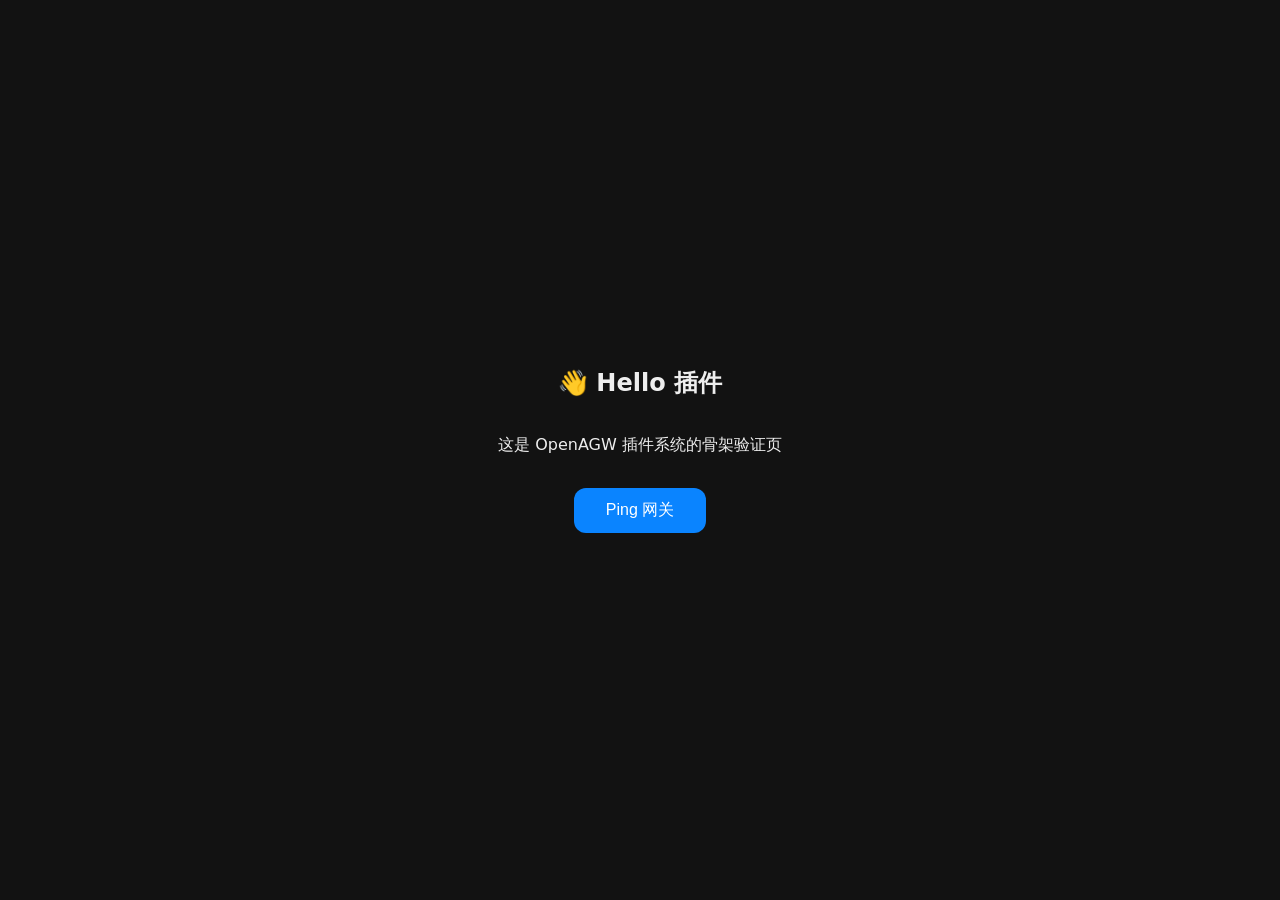
<file: plugins/hello/pages/user.html>
<!DOCTYPE html>
<html lang="zh-CN">
<head><meta charset="utf-8"><meta name="viewport" content="width=device-width,initial-scale=1"><title>Hello 插件</title>
<style>body{font-family:system-ui;background:#121212;color:#eee;display:flex;flex-direction:column;align-items:center;justify-content:center;min-height:100vh;margin:0}
button{background:#0A84FF;color:#fff;border:0;border-radius:12px;padding:12px 32px;font-size:16px;margin-top:16px}
#out{margin-top:20px;font-family:monospace;color:#8f8}</style></head>
<body>
<h2>👋 Hello 插件</h2>
<p>这是 OpenAGW 插件系统的骨架验证页</p>
<button id="b">Ping 网关</button>
<div id="out"></div>
<script>
document.getElementById('b').onclick = async () => {
  const r = await fetch('plugins-PREFIX/hello/ping').catch(()=>null);
  document.getElementById('out').textContent = r ? JSON.stringify(await r.json(), null, 2) : '请求失败';
};
</script>
</body>
</html>
</file>
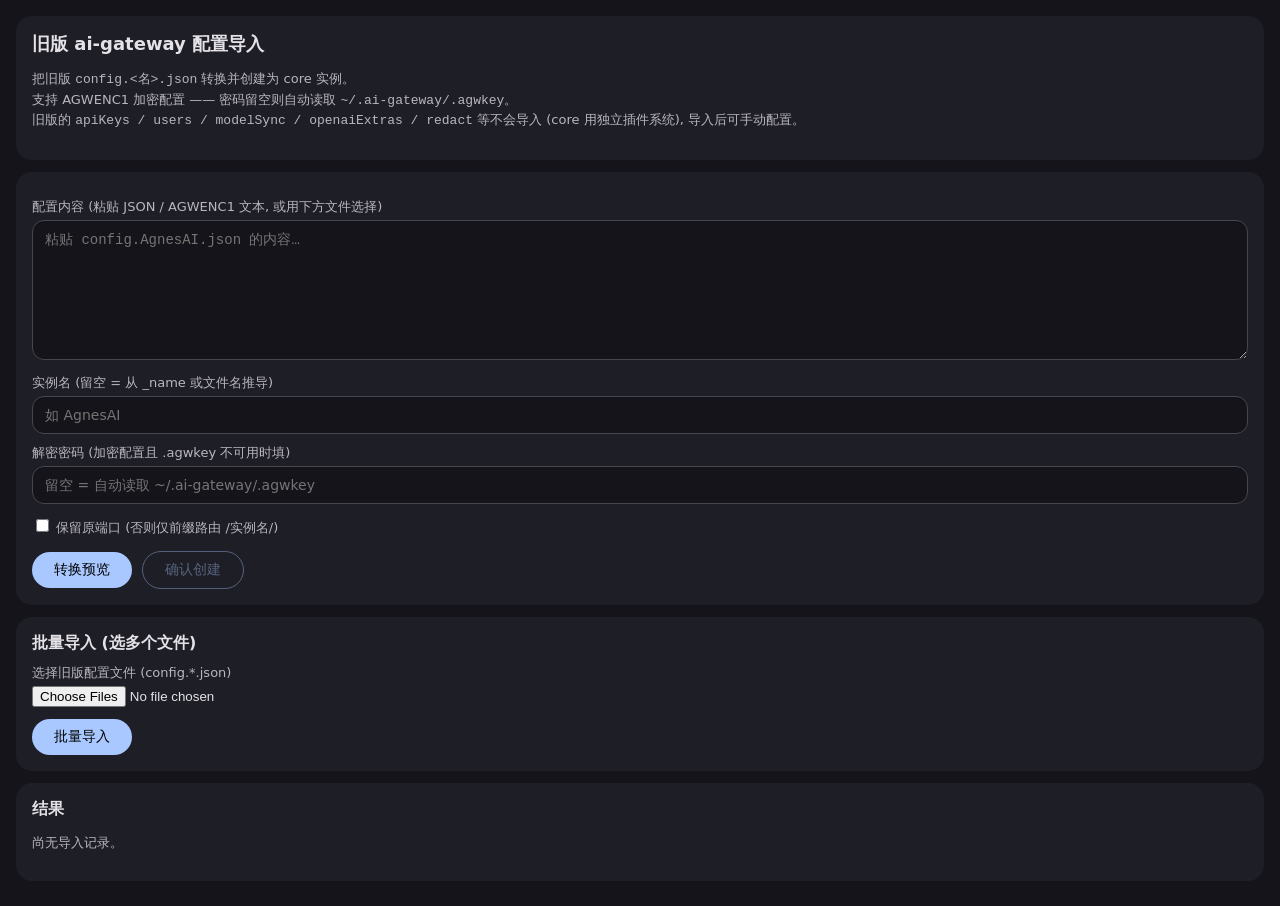
<file: plugins/legacy-import/pages/admin.html>
<!DOCTYPE html>
<html lang="zh-CN">
<head>
<meta charset="utf-8">
<meta name="viewport" content="width=device-width, initial-scale=1">
<title>旧版配置导入 · 管理页</title>
<style>
  :root {
    --md-sys-color-surface: #14141a; --md-sys-color-on-surface: #e4e2e6;
    --md-sys-color-surface-container: #1e1e26; --md-sys-color-on-surface-variant: #b9b6c0;
    --md-sys-color-primary: #a8c8ff; --md-sys-color-error: #ffb4ab;
    --md-sys-color-outline-variant: #46464f; --md-sys-color-secondary-container: #2d3040;
  }
  * { box-sizing: border-box; }
  body { margin: 0; padding: 16px; background: var(--md-sys-color-surface); color: var(--md-sys-color-on-surface); font-family: system-ui, sans-serif; }
  h2 { margin: 0 0 8px; font-size: 18px; }
  .card { background: var(--md-sys-color-surface-container); border-radius: 16px; padding: 16px; margin-bottom: 12px; }
  .hint { color: var(--md-sys-color-on-surface-variant); font-size: 13px; line-height: 1.5; }
  label { display: block; font-size: 13px; color: var(--md-sys-color-on-surface-variant); margin: 10px 0 4px; }
  input[type=text], input[type=password], textarea {
    width: 100%; background: var(--md-sys-color-surface); color: var(--md-sys-color-on-surface);
    border: 1px solid var(--md-sys-color-outline-variant); border-radius: 12px; padding: 10px 12px; font-size: 14px; font-family: inherit;
  }
  textarea { min-height: 140px; resize: vertical; font-family: monospace; }
  .row { display: flex; align-items: center; gap: 8px; }
  button { background: var(--md-sys-color-primary); color: #000; border: 0; border-radius: 999px; padding: 9px 22px; font-size: 14px; cursor: pointer; }
  button.outlined { background: transparent; color: var(--md-sys-color-primary); border: 1px solid var(--md-sys-color-primary); }
  button:disabled { opacity: 0.4; cursor: default; }
  .err { color: var(--md-sys-color-error); font-size: 13px; }
  .ok { color: #7fd39b; }
  .warn { color: #ffcc66; font-size: 13px; }
  .kv { font-size: 13px; line-height: 1.7; }
  .kv b { color: var(--md-sys-color-on-surface); }
  .chip { display: inline-block; background: var(--md-sys-color-secondary-container); color: var(--md-sys-color-on-surface); border-radius: 8px; padding: 2px 8px; font-size: 12px; margin: 2px 4px 0 0; }
  .results { font-size: 13px; }
  .results .item { padding: 8px 0; border-top: 1px solid var(--md-sys-color-outline-variant); }
</style>
</head>
<body>
<div class="card">
  <h2>旧版 ai-gateway 配置导入</h2>
  <p class="hint">把旧版 <code>config.&lt;名&gt;.json</code> 转换并创建为 core 实例。<br>
  支持 AGWENC1 加密配置 —— 密码留空则自动读取 <code>~/.ai-gateway/.agwkey</code>。<br>
  旧版的 <code>apiKeys / users / modelSync / openaiExtras / redact</code> 等不会导入 (core 用独立插件系统), 导入后可手动配置。</p>
</div>

<div class="card">
  <label>配置内容 (粘贴 JSON / AGWENC1 文本, 或用下方文件选择)</label>
  <textarea id="txt" placeholder='粘贴 config.AgnesAI.json 的内容…'></textarea>
  <label>实例名 (留空 = 从 _name 或文件名推导)</label>
  <input type="text" id="name" placeholder="如 AgnesAI">
  <label>解密密码 (加密配置且 .agwkey 不可用时填)</label>
  <input type="password" id="pass" placeholder="留空 = 自动读取 ~/.ai-gateway/.agwkey">
  <div class="row" style="margin-top:12px;">
    <label style="margin:0;"><input type="checkbox" id="keepPort"> 保留原端口 (否则仅前缀路由 /实例名/)</label>
  </div>
  <p class="warn" id="portWarn" style="display:none;"></p>
  <div class="row" style="margin-top:14px; gap:10px;">
    <button id="btnConvert">转换预览</button>
    <button class="outlined" id="btnCreate" disabled>确认创建</button>
  </div>
</div>

<div class="card" id="summaryCard" style="display:none;">
  <h2 style="font-size:16px;">转换预览</h2>
  <div class="kv" id="summaryBody"></div>
</div>

<div class="card">
  <h2 style="font-size:16px;">批量导入 (选多个文件)</h2>
  <label>选择旧版配置文件 (config.*.json)</label>
  <input type="file" id="files" accept=".json,application/json" multiple>
  <div class="row" style="margin-top:12px;">
    <button id="btnBatch">批量导入</button>
    <span class="hint" id="batchHint"></span>
  </div>
</div>

<div class="card">
  <h2 style="font-size:16px;">结果</h2>
  <div class="results" id="results"><p class="hint">尚无导入记录。</p></div>
</div>

<script>
const BASE = '/plugins/legacy-import';
letlet pending = null; // the {config, name} awaiting creation

const $ = id => document.getElementById(id);

function appendResult(name, ok, msg) {
  const r = $('results');
  if (r.querySelector('.hint')) r.innerHTML = '';
  const d = document.createElement('div');
  d.className = 'item';
  d.innerHTML = '<b>' + name + '</b> ' + (ok ? '<span class="ok">✓ 创建成功</span>' : '<span class="err">✗ 失败</span>') + '<br><span class="hint">' + msg + '</span>';
  r.appendChild(d);
}

async function apiConvert(text, name, pass, keepPort) {
  const r = await fetch(BASE + '/admin/convert', {
    method: 'POST', headers: { 'Content-Type': 'application/json' }, credentials: 'same-origin',
    body: JSON.stringify({ text, name, pass, keepPort: !!keepPort })
  }).then(r => r.json().catch(() => null));
  return r;
}

async function createInstance(config, name) {
  const body = Object.assign({}, config, { name });
  const r = await fetch('/admin/api/instance', {
    method: 'POST', headers: { 'Content-Type': 'application/json' }, credentials: 'same-origin',
    body: JSON.stringify(body)
  }).then(r => r.json().catch(() => null));
  return r;
}

function renderSummary(s) {
  let h = '';
  h += '<b>实例名</b>: ' + s.name + '<br>';
  h += '<b>端口</b>: ' + s.port + '<br>';
  h += '<b>渠道</b>: ' + s.channels + ' · <b>代理</b>: ' + s.proxies + ' · <b>TLS</b>: ' + (s.tls ? '是' : '否') + '<br>';
  h += '<b>adminKey</b>: ' + (s.adminKey ? '已设置' : '无') + '<br>';
  if (s.skipped && s.skipped.length) {
    h += '<b>已跳过</b>: <br>';
    for (const k of s.skipped) h += '<span class="chip">' + k + '</span>';
  }
  return h;
}

$('btnConvert').onclick = async () => {
  const text = $('txt').value.trim();
  if (!text) { alert('请粘贴配置内容'); return; }
  $('btnConvert').disabled = true;
  $('summaryCard').style.display = 'none';
  $('portWarn').style.display = 'none';
  $('btnCreate').disabled = true;
  pending = null;
  try {
    const r = await apiConvert(text, $('name').value.trim(), $('pass').value, $('keepPort').checked);
    if (!r || !r.ok) { alert('转换失败: ' + (r && r.error || '未知错误')); return; }
    pending = { config: r.config, name: r.name };
    $('summaryBody').innerHTML = renderSummary(r.summary);
    $('summaryCard').style.display = 'block';
    $('btnCreate').disabled = false;
    if (r.portBusy) {
      $('portWarn').textContent = '⚠ 端口 ' + r.config.listen.port + ' 当前已被占用 (旧版 ai-gateway 可能仍在运行) —— 创建后该实例可能无法监听, 建议取消"保留原端口"。';
      $('portWarn').style.display = 'block';
    }
  } catch (e) { alert('请求失败: ' + e.message); }
  finally { $('btnConvert').disabled = false; }
};

$('btnCreate').onclick = async () => {
  if (!pending) return;
  $('btnCreate').disabled = true;
  try {
    const r = await createInstance(pending.config, pending.name);
    if (r && r.ok) {
      appendResult(pending.name, true, 'uid=' + r.uid + ' · 端口=' + (pending.config.listen.port || '前缀路由'));
      $('txt').value = ''; $('name').value = ''; pending = null;
      $('summaryCard').style.display = 'none';
    } else {
      appendResult(pending.name, false, (r && r.error) || '未知错误');
    }
  } catch (e) { appendResult(pending.name, false, e.message); }
  finally { $('btnCreate').disabled = false; }
};

$('btnBatch').onclick = async () => {
  const files = $('files').files;
  if (!files || !files.length) { alert('请选择文件'); return; }
  $('btnBatch').disabled = true;
  const keep = $('keepPort').checked;
  const pass = $('pass').value;
  $('batchHint').textContent = '导入中 (' + files.length + ' 个文件)…';
  let okCount = 0;
  for (const f of files) {
    let name = $('name').value.trim();
    const m = f.name.match(/^config\.(.+)\.json$/i);
    if (m && !name) name = m[1];
    const text = await f.text();
    const c = await apiConvert(text, name, pass, keep);
    if (!c || !c.ok) { appendResult(name || f.name, false, '转换: ' + (c && c.error || '失败')); continue; }
    const r = await createInstance(c.config, c.name);
    if (r && r.ok) { appendResult(c.name, true, 'uid=' + r.uid + ' · ' + c.summary.channels + ' 渠道 · ' + c.summary.port); okCount++; }
    else appendResult(c.name, false, (r && r.error) || '创建失败');
  }
  $('batchHint').textContent = '完成: ' + okCount + '/' + files.length + ' 成功';
  $('btnBatch').disabled = false;
};
</script>
</body>
</html>
</file>
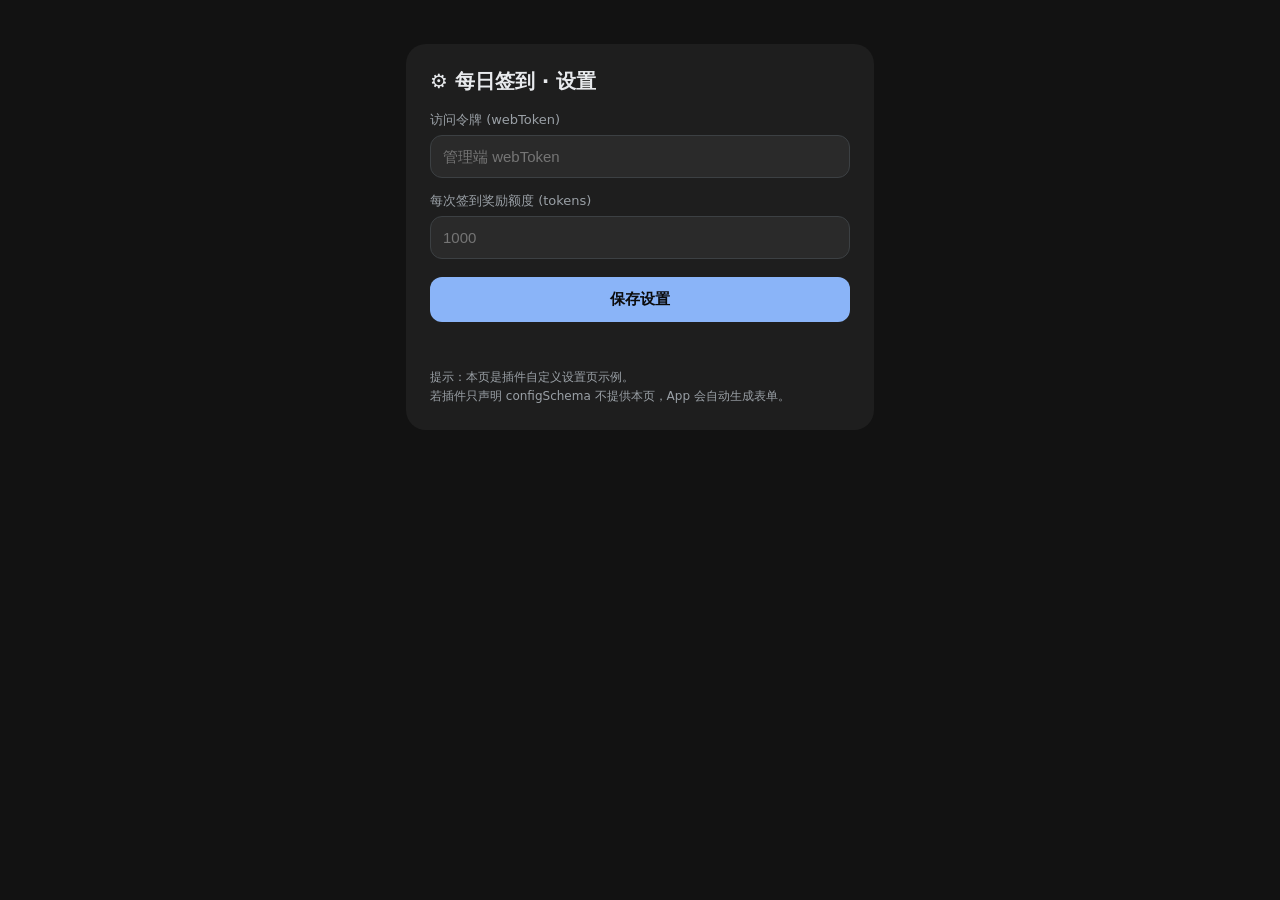
<file: plugins/signin/pages/admin.html>
<!DOCTYPE html>
<html lang="zh-CN">
<head>
<meta charset="utf-8"><meta name="viewport" content="width=device-width,initial-scale=1">
<title>签到插件设置</title>
<style>
  body{font-family:system-ui,sans-serif;background:#121212;color:#e8eaed;margin:0;padding:20px;display:flex;flex-direction:column;align-items:center}
  .card{background:#1e1e1e;border-radius:20px;padding:24px;width:100%;max-width:420px;margin-top:24px}
  h2{margin:0 0 16px;font-size:20px}
  label{display:block;font-size:13px;color:#9aa0a6;margin:14px 0 6px}
  input{width:100%;background:#2a2a2a;border:1px solid #3c4043;border-radius:12px;color:#e8eaed;padding:12px;font-size:15px;box-sizing:border-box}
  input:focus{outline:none;border-color:#8ab4f8}
  button{width:100%;background:#8ab4f8;color:#0b0b0b;border:0;border-radius:12px;padding:13px;font-size:15px;font-weight:600;margin-top:18px;cursor:pointer}
  #msg{margin-top:12px;font-size:13px;min-height:18px}.ok{color:#81c995}.err{color:#f28b82}
  .hint{font-size:12px;color:#9aa0a6;margin-top:16px;line-height:1.6}
</style>
</head>
<body>
<div class="card">
  <h2>⚙️ 每日签到 · 设置</h2>
  <label>访问令牌 (webToken)</label>
  <input id="ak" type="password" placeholder="管理端 webToken">
  <label>每次签到奖励额度 (tokens)</label>
  <input id="reward" type="number" min="0" placeholder="1000">
  <button id="save">保存设置</button>
  <div id="msg"></div>
  <div class="hint">提示：本页是插件自定义设置页示例。<br>若插件只声明 configSchema 不提供本页，App 会自动生成表单。</div>
</div>
<script>
const $ = id => document.getElementById(id);
//// derive the instance name (/admin/... = default, no prefix; /<inst>/plugins/signin/... has one)
const m = location.pathname.match(/^\/([^/]+)\/plugins\//);
const INST = m ? m[1] : 'default';
const API = (INST === 'default' ? '' : '/' + INST) + '/admin/api/plugins-config/' + INST + '/signin';
$('ak').value = localStorage.getItem('signin_admin_key') || '';

async function load() {
  const ak = $('ak').value.trim(); if (!ak) return;
  const r = await fetch(API, { headers: { 'x-agw-token': ak } }).then(r => r.json()).catch(() => null);
  if (r && r.config) $('reward').value = r.config.rewardTokens ?? 1000;
}
$('save').onclick = async () => {
  const ak = $('ak').value.trim();
  if (!ak) { $('msg').textContent = '请填 webToken'; $('msg').className = 'err'; return; }
  localStorage.setItem('signin_admin_key', ak);
  const body = { config: { rewardTokens: Math.max(0, parseInt($('reward').value) || 1000) } };
  const r = await fetch(API, { method: 'POST', headers: { 'Content-Type': 'application/json', 'x-agw-token': ak }, body: JSON.stringify(body) }).then(r => r.json()).catch(() => null);
  if (r && r.ok) { $('msg').textContent = '✓ 已保存（实例热重载后生效）'; $('msg').className = 'ok'; }
  else { $('msg').textContent = '保存失败: ' + ((r && r.error) || '网络错误'); $('msg').className = 'err'; }
};
$('ak').onchange = load; load();
</script>
</body>
</html>
</file>
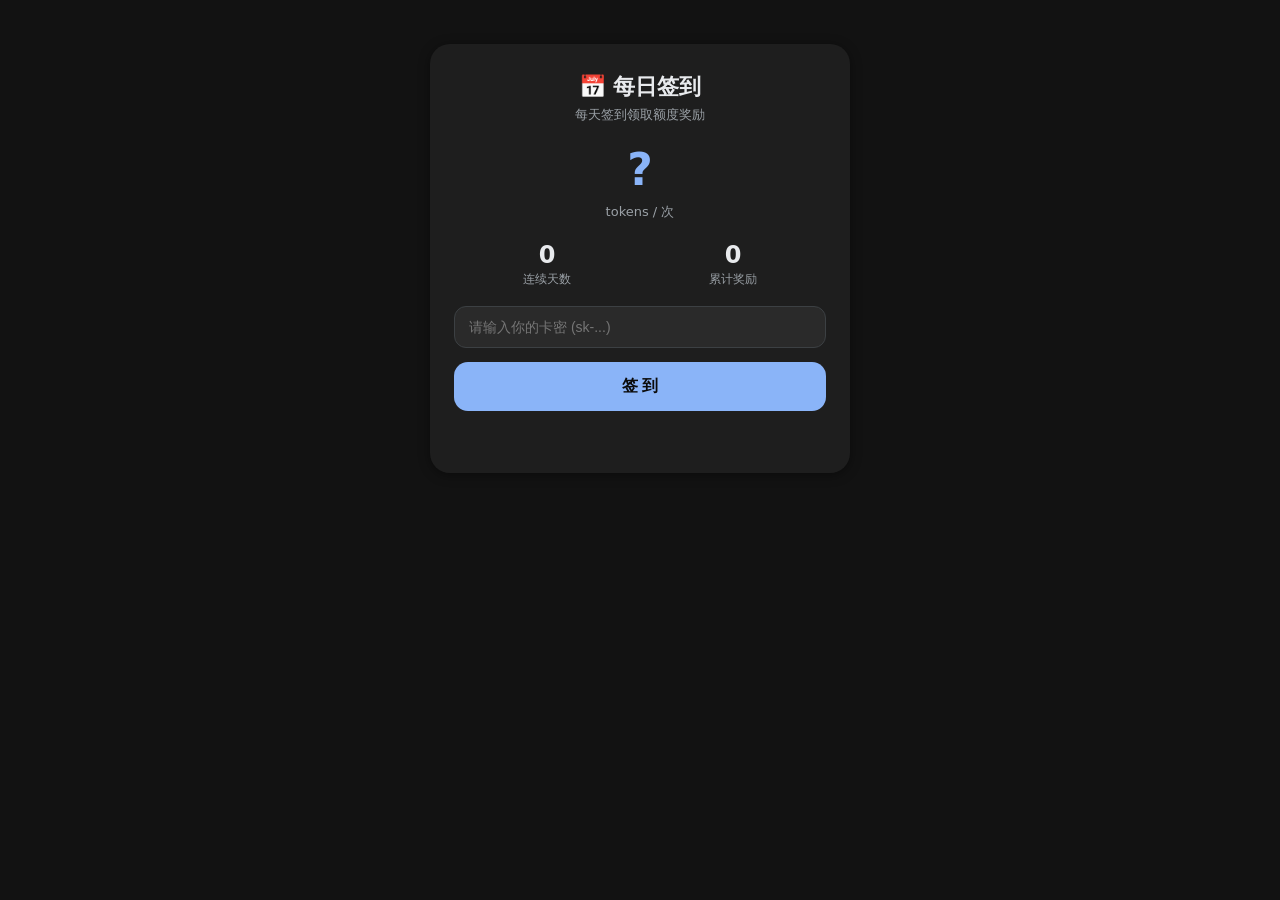
<file: plugins/signin/pages/user.html>
<!DOCTYPE html>
<html lang="zh-CN">
<head>
<meta charset="utf-8"><meta name="viewport" content="width=device-width,initial-scale=1">
<title>每日签到</title>
<style>
  :root{--bg:#121212;--card:#1e1e1e;--primary:#8ab4f8;--on:#e8eaed;--sub:#9aa0a6}
  *{box-sizing:border-box}
  body{font-family:system-ui,sans-serif;background:var(--bg);color:var(--on);margin:0;padding:20px;min-height:100vh;display:flex;flex-direction:column;align-items:center}
  .card{background:var(--card);border-radius:20px;padding:28px 24px;width:100%;max-width:420px;margin-top:24px;text-align:center;box-shadow:0 2px 12px rgba(0,0,0,.4)}
  h2{margin:0 0 4px;font-size:22px}
  .sub{color:var(--sub);font-size:13px;margin-bottom:20px}
  .big{font-size:44px;font-weight:700;color:var(--primary);margin:8px 0}
  .row{display:flex;justify-content:space-around;margin:18px 0}
  .stat{flex:1}.stat .v{font-size:24px;font-weight:600}.stat .l{font-size:12px;color:var(--sub);margin-top:2px}
  input{width:100%;background:#2a2a2a;border:1px solid #3c4043;border-radius:12px;color:var(--on);padding:12px 14px;font-size:14px;margin-bottom:14px}
  input:focus{outline:none;border-color:var(--primary)}
  button{width:100%;background:var(--primary);color:#0b0b0b;border:0;border-radius:14px;padding:14px;font-size:16px;font-weight:600;cursor:pointer}
  button:disabled{opacity:.45;cursor:not-allowed}
  button:active{transform:scale(.98)}
  #msg{margin-top:14px;font-size:14px;min-height:20px}
  .ok{color:#81c995}.err{color:#f28b82}
</style>
</head>
<body>
<div class="card">
  <h2>📅 每日签到</h2>
  <div class="sub">每天签到领取额度奖励</div>
  <div class="big" id="reward">?</div>
  <div class="sub">tokens / 次</div>
  <div class="row">
    <div class="stat"><div class="v" id="streak">0</div><div class="l">连续天数</div></div>
    <div class="stat"><div class="v" id="total">0</div><div class="l">累计奖励</div></div>
  </div>
  <input id="token" placeholder="请输入你的卡密 (sk-...)" autocomplete="off">
  <button id="btn">签 到</button>
  <div id="msg"></div>
</div>
<script>
//// derive the plugin API prefix (handles default without an instance prefix / /<inst>/plugins/signin with one)
const API = location.pathname.replace(/\/pages\/.*$/, '');
const $ = id => document.getElementById(id);
let token = '';
// Prefer the currently logged-in key card from the App JSBridge; otherwise fall back to localStorage
try { if (window.AGW && AGW.getToken) token = AGW.getToken() || ''; } catch (e) {}
if (!token) token = localStorage.getItem('signin_token') || '';
$('token').value = token;

async function refresh() {
  if (!token) return;
  const r = await fetch(API + '/summary?token=' + encodeURIComponent(token)).then(r => r.json()).catch(() => null);
  if (!r || !r.ok) { $('msg').textContent = (r && r.error) || '查询失败'; $('msg').className = 'err'; return; }
  $('reward').textContent = r.reward;
  $('streak').textContent = r.streak;
  $('total').textContent = r.total;
  if (r.checkedToday) { $('btn').textContent = '✓ 今日已签到'; $('btn').disabled = true; }
}
$('btn').onclick = async () => {
  token = $('token').value.trim();
  if (!token) { $('msg').textContent = '请先输入卡密'; $('msg').className = 'err'; return; }
  localStorage.setItem('signin_token', token);
  $('btn').disabled = true; $('msg').textContent = '签到中…'; $('msg').className = '';
  const r = await fetch(API + '/checkin', { method: 'POST', headers: { 'Content-Type': 'application/json' }, body: JSON.stringify({ token }) }).then(r => r.json()).catch(() => null);
  $('btn').disabled = false;
  if (!r) { $('msg').textContent = '网络错误'; $('msg').className = 'err'; return; }
  if (r.ok) { $('msg').textContent = `🎉 签到成功 +${r.reward} tokens（连续 ${r.streak} 天）`; $('msg').className = 'ok'; }
  else { $('msg').textContent = r.msg || r.error || '签到失败'; $('msg').className = r.already ? '' : 'err'; }
  refresh();
};
refresh();
</script>
</body>
</html>
</file>
